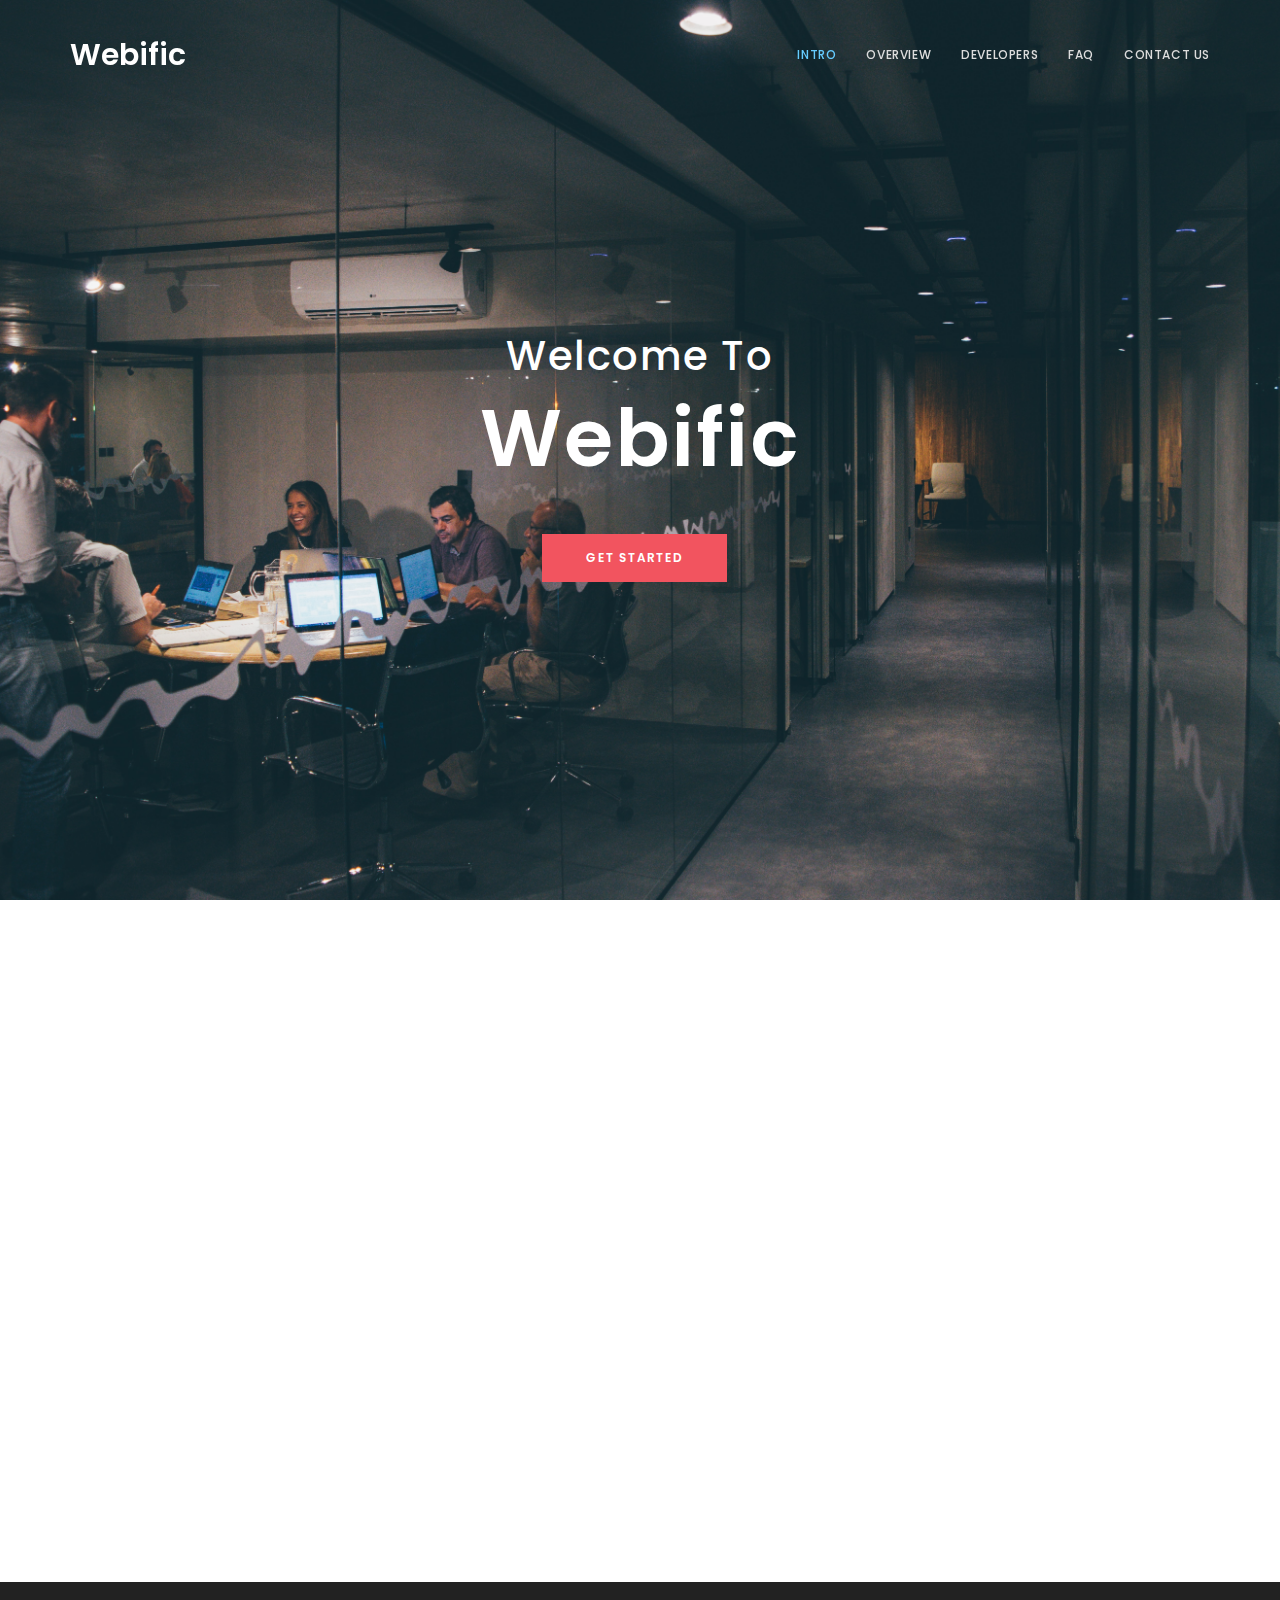
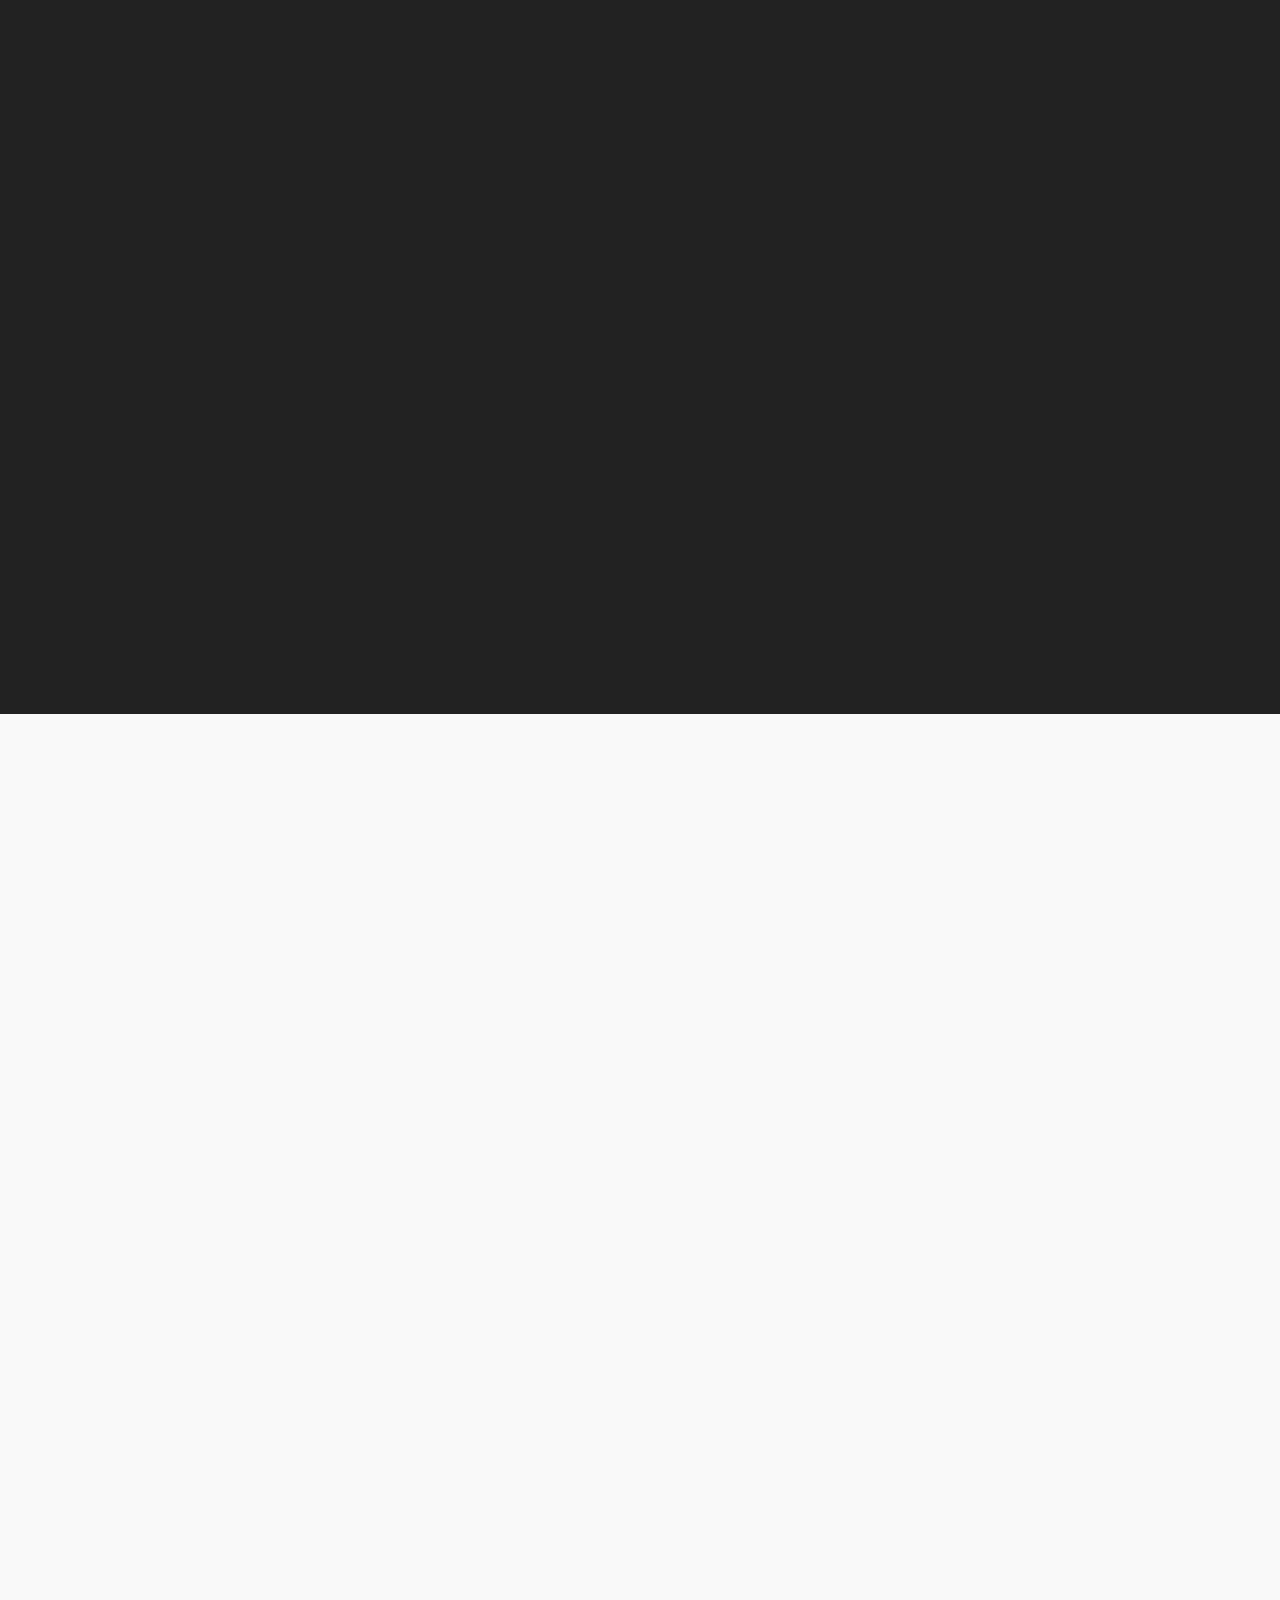
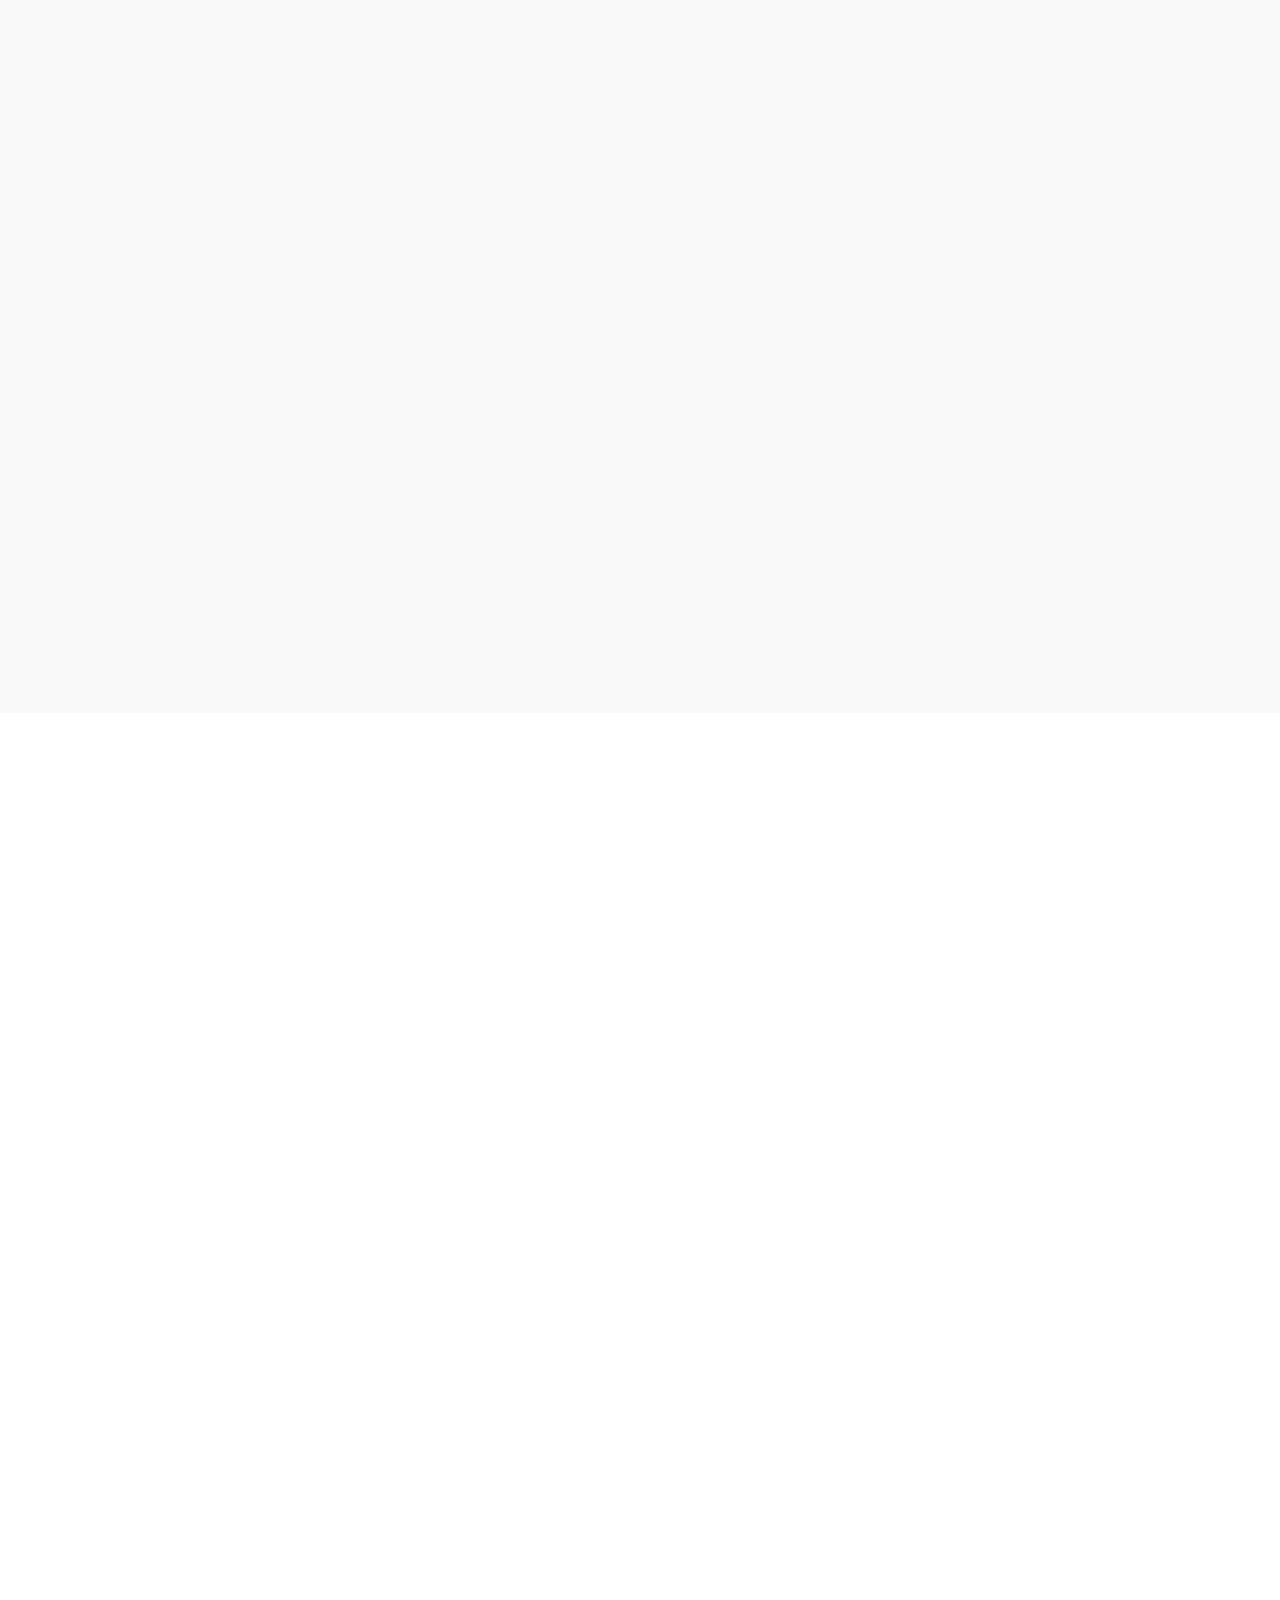
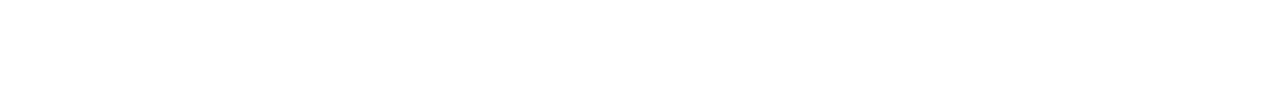
<file: index.html>
<!DOCTYPE html>
<html lang="en">
<head>



<link rel="stylesheet" href="https://fonts.googleapis.com/icon?family=Material+Icons">

<title>Webific</title>
<meta name="description" content="">
<meta name="author" content="">
<meta charset="UTF-8">
<meta http-equiv="X-UA-Compatible" content="IE=Edge">
<meta name="viewport" content="width=device-width, initial-scale=1, maximum-scale=1">

<link rel="stylesheet" href="css/bootstrap.min.css">
<link rel="stylesheet" href="css/animate.css">
<link rel="stylesheet" href="css/font-awesome.min.css">
<link rel="stylesheet" href="css/owl.theme.css">
<link rel="stylesheet" href="css/owl.carousel.css">

<!-- Main css -->
<link rel="stylesheet" href="css/style.css">

<!-- Google Font -->
<link href='https://fonts.googleapis.com/css?family=Poppins:400,500,600' rel='stylesheet' type='text/css'>

</head>
<body data-spy="scroll" data-offset="50" data-target=".navbar-collapse">

<!-- =========================
     PRE LOADER
============================== -->
<div class="preloader">

	<div class="sk-rotating-plane"></div>

</div>


<!-- =========================
     NAVIGATION LINKS
============================== -->
<div class="navbar navbar-fixed-top custom-navbar" role="navigation">
	<div class="container">

		<!-- navbar header -->
		<div class="navbar-header">
			<button class="navbar-toggle" data-toggle="collapse" data-target=".navbar-collapse">
				<span class="icon icon-bar"></span>
				<span class="icon icon-bar"></span>
				<span class="icon icon-bar"></span>
			</button>
			<a href="#" class="navbar-brand">Webific</a>
		</div>

		<div class="collapse navbar-collapse">

			<ul class="nav navbar-nav navbar-right">
				<li><a href="#intro" class="smoothScroll">Intro</a></li>
				<li><a href="#overview" class="smoothScroll">Overview</a></li>
				<li><a href="#speakers" class="smoothScroll">developers</a></li>
				<li><a href="#faq" class="smoothScroll">FAQ</a></li>
		    <li><a href="#contact" class="smoothScroll">Contact Us</a></li>
			</ul>

		</div>

	</div>
</div>


<!-- =========================
    INTRO SECTION
============================== -->
<section id="intro" class="parallax-section">
	<div class="container">
		<div class="row">

			<div class="col-md-12 col-sm-12">
				<h3 style="font-size:40px" class="wow bounceIn" data-wow-delay="0.9s">Welcome To</h3>
				<h1 style="font-size:80px" class="wow fadeInUp" data-wow-delay="1.6s">Webific</h1>

				<a href="second page/index.html" class="btn btn-lg btn-danger smoothScroll wow fadeInUp" data-wow-delay="2.3s">GET STARTED</a>


			</div>


	</div>
	</div>
</section>


<!-- =========================
    OVERVIEW SECTION
============================== -->
<section id="overview" class="parallax-section">
	<div class="container">
		<div class="row">

			<div class="wow fadeInUp col-md-6 col-sm-6" data-wow-delay="0.6s">
				<h3 style="font-size:45px">START WEBBING!</h3>
				<p style="font-size:15px">Hey all, we are a group of enthusiastic learners who have just begun with our web development journey! </p>
				<p style="font-size:15px">Join us to learn front end development with technologies like html,css,javascript and bootstrap from scratch,where we share with you all the resources to kick start your web development journey!</p>
				<p style="font-size:15px">	Happy Learning!</p>

			</div>

			<div class="wow fadeInUp col-md-6 col-sm-6" data-wow-delay="0.9s">
				<img src="images/background.jpg" class="img-responsive" alt="Overview">
			</div>

		</div>
	</div>
</section>


<!-- =========================
    DETAIL SECTION
============================== -->
<section id="detail" class="parallax-section">
	<div class="container">
		<div class="row">

			<div class="wow fadeInLeft col-md-4 col-sm-4" data-wow-delay="0.3s">
       <img src="images\html.jpg" height="65px",width="65px">
				<h3>HTML</h3>
				<p>HTML is the standard markup language for Web pages.
           With HTML you can create your own Website.
					 HTML is easy to learn - You will enjoy it!
				 Head up to our HTML section to dive into this amazing world of website creation</p>
			</div>

			<div class="wow fadeInUp col-md-4 col-sm-4" data-wow-delay="0.6s">
				<img src="images\css new.png" height="65px",width="65px">
				<h3>CSS</h3>
				<p>CSS is the language we use to style an HTML document.
					 CSS describes how HTML elements should be displayed.
					 This tutorial will teach you CSS from basic to advanced.</p>
			</div>

			<div class="wow fadeInRight col-md-4 col-sm-4" data-wow-delay="0.6s">
				<img src="images\java.jpg" height="65px",width="65px">
				<h3>JavaScript</h3>
				<p>JavaScript is the world's most popular programming language.
          JavaScript is the programming language of the Web.
          JavaScript is easy to learn.</p>
			</div>

			<div class="wow fadeInUp col-md-4 col-sm-4" data-wow-delay="0.9s">
				<img style="margin-top:10px" src="images/bootstrap new.jpg" height="65px",width="65px">
				<h3>Bootstrap</h3>
				<p>Bootstrap 4 is the newest version of Bootstrap, which is the most popular HTML, CSS, and JavaScript framework for developing responsive, mobile-first websites.
           Bootstrap 4 is completely free to download and use!</p>
			</div>


		</div>
	</div>
</section>




<!-- =========================
    SPEAKERS SECTION
============================== -->
<section id="speakers" class="parallax-section">
	<div class="container">
		<div class="row">

			<div class="col-md-12 col-sm-12 wow bounceIn">
				<div class="section-title">
					<h2>DEVELOPERS</h2>
					<p>Hey! Meet our team of enthusiastic developers who have worked towards developing this website.This website will take you through each aspect
						of web design from our developer's perspective. </p>
				</div>
			</div>

			<!-- Testimonial Owl Carousel section
			================================================== -->

			<div id="owl-speakers" class="owl-carousel">

				<div class="item wow fadeInUp col-md-3 col-sm-3" data-wow-delay="0.9s">
					<div class="speakers-wrapper">
						<img src="images/shik%20new.jpeg" class="img-responsive" alt="speakers">
							<div class="speakers-thumb">
								<h3>Shika</h3>
								<h6>Web Developer|Computer Engineer</h6>
								<h6>Padre Conceicao College of Engineering</h6>



							</div>
					</div>
				</div>

				<div class="item wow fadeInUp col-md-3 col-sm-3" data-wow-delay="0.6s">
					<div class="speakers-wrapper">
						<img src="images/sakshii%20brand%20new.jpg" class="img-responsive" alt="speakers">
							<div class="speakers-thumb">
								<h3>Sakshi</h3>
								<h6>Web Developer|Computer Engineer</h6>
								<h6>Padre Conceicao College of Engineering</h6>
							</div>
					</div>
				</div>

				<div class="item wow fadeInUp col-md-3 col-sm-3" data-wow-delay="0.9s">
					<div class="speakers-wrapper">
						<img src="images/akruti.jpg" class="img-responsive" alt="speakers">
							<div class="speakers-thumb">
								<h3>Akruti</h3>
								<h6>Web Developer|IT Engineer</h6>
								<h6>Padre Conceicao College of Engineering</h6>
							</div>
					</div>
				</div>

				<div class="item wow fadeInUp col-md-3 col-sm-3" data-wow-delay="0.6s">
					<div class="speakers-wrapper">
						<img src="images/ruksar.jpeg" class="img-responsive" alt="speakers">
							<div class="speakers-thumb">
								<h3>Ruksar</h3>
								<h6>Web Developer|IT Engineer</h6>
								<h6>Padre Conceicao College of Engineering</h6>
							</div>
					</div>
				</div>


					</div>
				</div>

			</div>

</section>



<!-- =========================
    FAQ SECTION
============================== -->
<section id="faq" class="parallax-section">
	<div class="container">
		<div class="row">

			<!-- Section title
			================================================== -->
			<div class="wow bounceIn col-md-offset-2 col-md-8 col-sm-offset-1 col-sm-10 text-center">
				<div class="section-title">
					<h2>Frequently Asked Questions!</h2>
					<p>Get to know the most common questions about web development.</p>
				</div>
			</div>

			<div class="wow fadeInUp col-md-offset-1 col-md-10 col-sm-offset-1 col-sm-10" data-wow-delay="0.9s">
				<div class="panel-group" id="accordion" role="tablist" aria-multiselectable="true">

  					<div class="panel panel-default">
   						<div class="panel-heading" role="tab" id="headingOne">
      						<h4 class="panel-title">
        						<a class="collapsed" data-toggle="collapse" data-parent="#accordion" href="#collapseOne" aria-expanded="false" aria-controls="collapseOne">
          				Is Web development a good career 2021?
        						</a>
      						</h4>
    					</div>
   						<div id="collapseOne" class="panel-collapse collapse in" role="tabpanel" aria-labelledby="headingOne">
      						<div class="panel-body">
        						<p>Having a career in web development in 2021 requires you to know everything about web application building as well the users for which you are building it. With the growing demand for pageless websites, you need to understand the practicality of everything you put on your site. It is no longer about the features but about why they must be on the website. If you can understand your clients as well as the users and can create a balance to satisfy both sides, only then can you make a successful web developer today.Yes, web development is a good career. Mondo's annual Tech and Digital Marketing Salary guide found “Web Developer” was the most in-demand job title in tech and one of its top-paying jobs. And, according to the U.S. Bureau of Labor, the job market for Web Developers is expected to grow 15 percent by 2026.</p>

      						</div>
   						 </div>
 					</div>

    				<div class="panel panel-default">
   						<div class="panel-heading" role="tab" id="headingTwo">
      						<h4 class="panel-title">
        						<a class="collapsed" data-toggle="collapse" data-parent="#accordion" href="#collapseTwo" aria-expanded="false" aria-controls="collapseTwo">
          							When is the right time to start learning Web Development?
        						</a>
      						</h4>
    					</div>
   						<div id="collapseTwo" class="panel-collapse collapse" role="tabpanel" aria-labelledby="headingTwo">
      						<div class="panel-body">
                            	<p>There is no right time to start learning web development! One can start learning it at any age, any time! All you need is a laptop and good internet connection.So get started! </p>
      						</div>
   						 </div>
 					</div>

					<div class="panel panel-default">
						<div class="panel-heading" role="tab" id="headingThree">
								<h4 class="panel-title">
									<a class="collapsed" data-toggle="collapse" data-parent="#accordion" href="#collapseThree" aria-expanded="false" aria-controls="collapseThree">
											How long does it take to learn Web Development?
									</a>
								</h4>
						</div>
						<div id="collapseThree" class="panel-collapse collapse" role="tabpanel" aria-labelledby="headingThree">
								<div class="panel-body">
										<p>It takes around 5 to 6 months to learn web development from scratch. This is if you spend a few hours studying every day. Some people learn in just a few months. However, it takes others a little over a year.</p>
								</div>
						 </div>
				</div>

 					<div class="panel panel-default">
   						<div class="panel-heading" role="tab" id="headingFour">
      						<h4 class="panel-title">
        						<a class="collapsed" data-toggle="collapse" data-parent="#accordion" href="#collapseFour" aria-expanded="false" aria-controls="collapseFour">
          							What is the difference between front end and back end development?
        						</a>
      						</h4>
    					</div>
   						<div id="collapseFour" class="panel-collapse collapse" role="tabpanel" aria-labelledby="headingFour">
      						<div class="panel-body">
                            	<p>Front end coding tends to deal with display systems and user interfacing, and typically is processed on the client side (browser).

Backend engineering tends to deal with data management and processing and usually runs on remote servers.

Simply put front end is client based, back end is server based. Backends end up producing front end materials, and this backend is near invisible to anyone looking at your website.

I thought you might also like to know that the more recognizable terms are "Server-side" (back end) and "Client-side" (front end), although I have used the other terms myself.

"Back end" : http://en.wikipedia.org/wiki/Server-side_scripting
"Front end" : http://en.wikipedia.org/wiki/Client-side_scripting</p>

      						</div>
   						 </div>
 					 </div>

 				 </div>
			</div>

		</div>
	</div>
</section>

<!-- =========================
    CONTACT SECTION
============================== -->
<section id="contact" class="parallax-section">
	<div class="container">
		<div class="row">


			<div class="wow fadeInUp col-md-5 col-sm-6" data-wow-delay="0.9s">
				<div class="contact_detail">
					<div class="section-title">
						<h2>Keep in touch</h2>
					</div>
					<form action="#" method="post">
						<input name="name" type="text" class="form-control" id="name" placeholder="Name">
					  	<input name="email" type="email" class="form-control" id="email" placeholder="Email">
					  	<textarea name="message" rows="5" class="form-control" id="message" placeholder="Message"></textarea>
						<div class="col-md-6 col-sm-10">
							<input name="submit" type="submit" class="form-control" id="submit" value="SEND">
						</div>
					</form>
				</div>
			</div>

		</div>
	</div>
</section>


<footer>
	<div class="container">
		<div class="row">

			<div class="col-md-12 col-sm-12">
                <p class="wow fadeInUp" data-wow-delay="0.6s">Copyright &copy; 2021 Webific Limited</p>


				<ul class="social-icon">
					<li><a href="#" class="fa fa-facebook wow fadeInUp" data-wow-delay="1s"></a></li>
					<li><a href="#" class="fa fa-instagram wow fadeInUp" data-wow-delay="1.3s"></a></li>
					<li><a href="#" class="fa fa-linkedin wow fadeInUp" data-wow-delay="1.6s"></a></li>


				</ul>

			</div>

		</div>
	</div>
</footer>


<!-- Back top -->
<a href="#back-top" class="go-top"><i class="fa fa-angle-up"></i></a>


<!-- =========================
     SCRIPTS
============================== -->
<script src="js/jquery.js"></script>
<script src="js/bootstrap.min.js"></script>
<script src="js/jquery.parallax.js"></script>
<script src="js/owl.carousel.min.js"></script>
<script src="js/smoothscroll.js"></script>
<script src="js/wow.min.js"></script>
<script src="js/custom.js"></script>

</body>
</html>
</file>
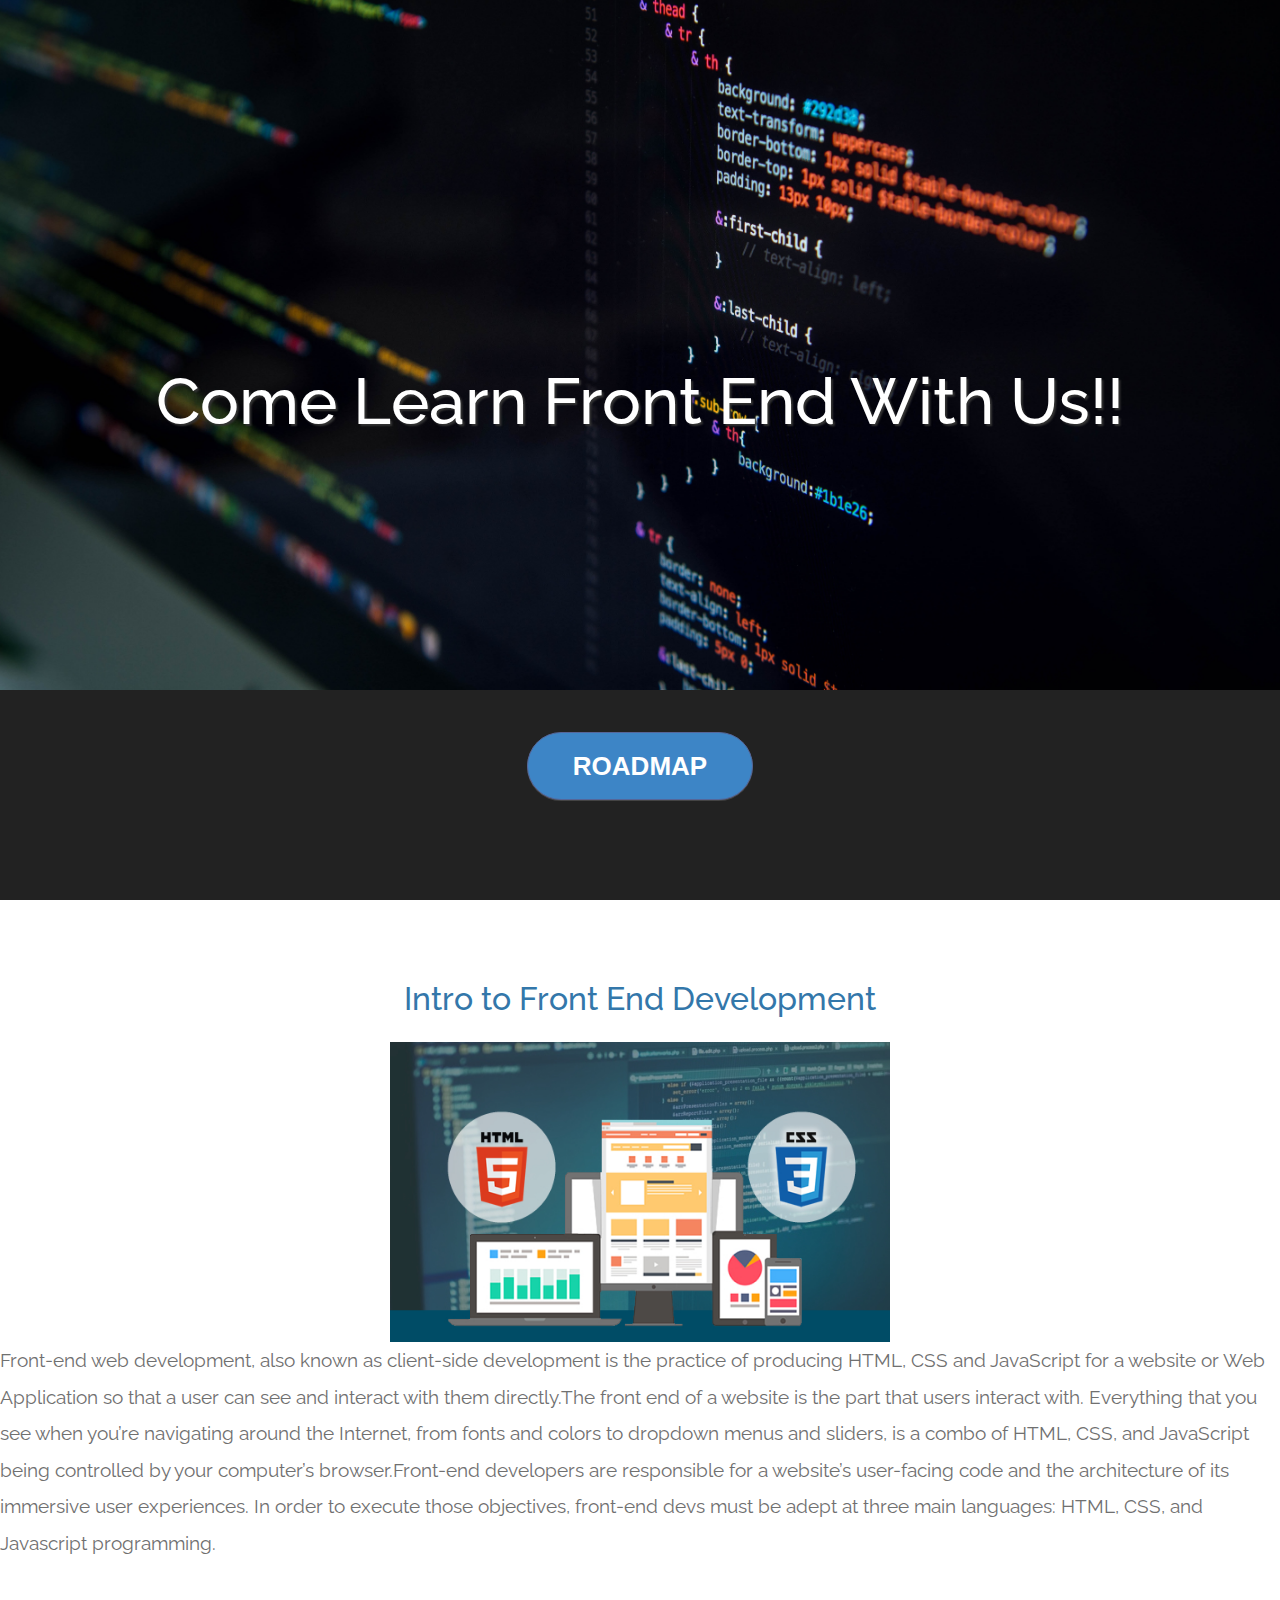
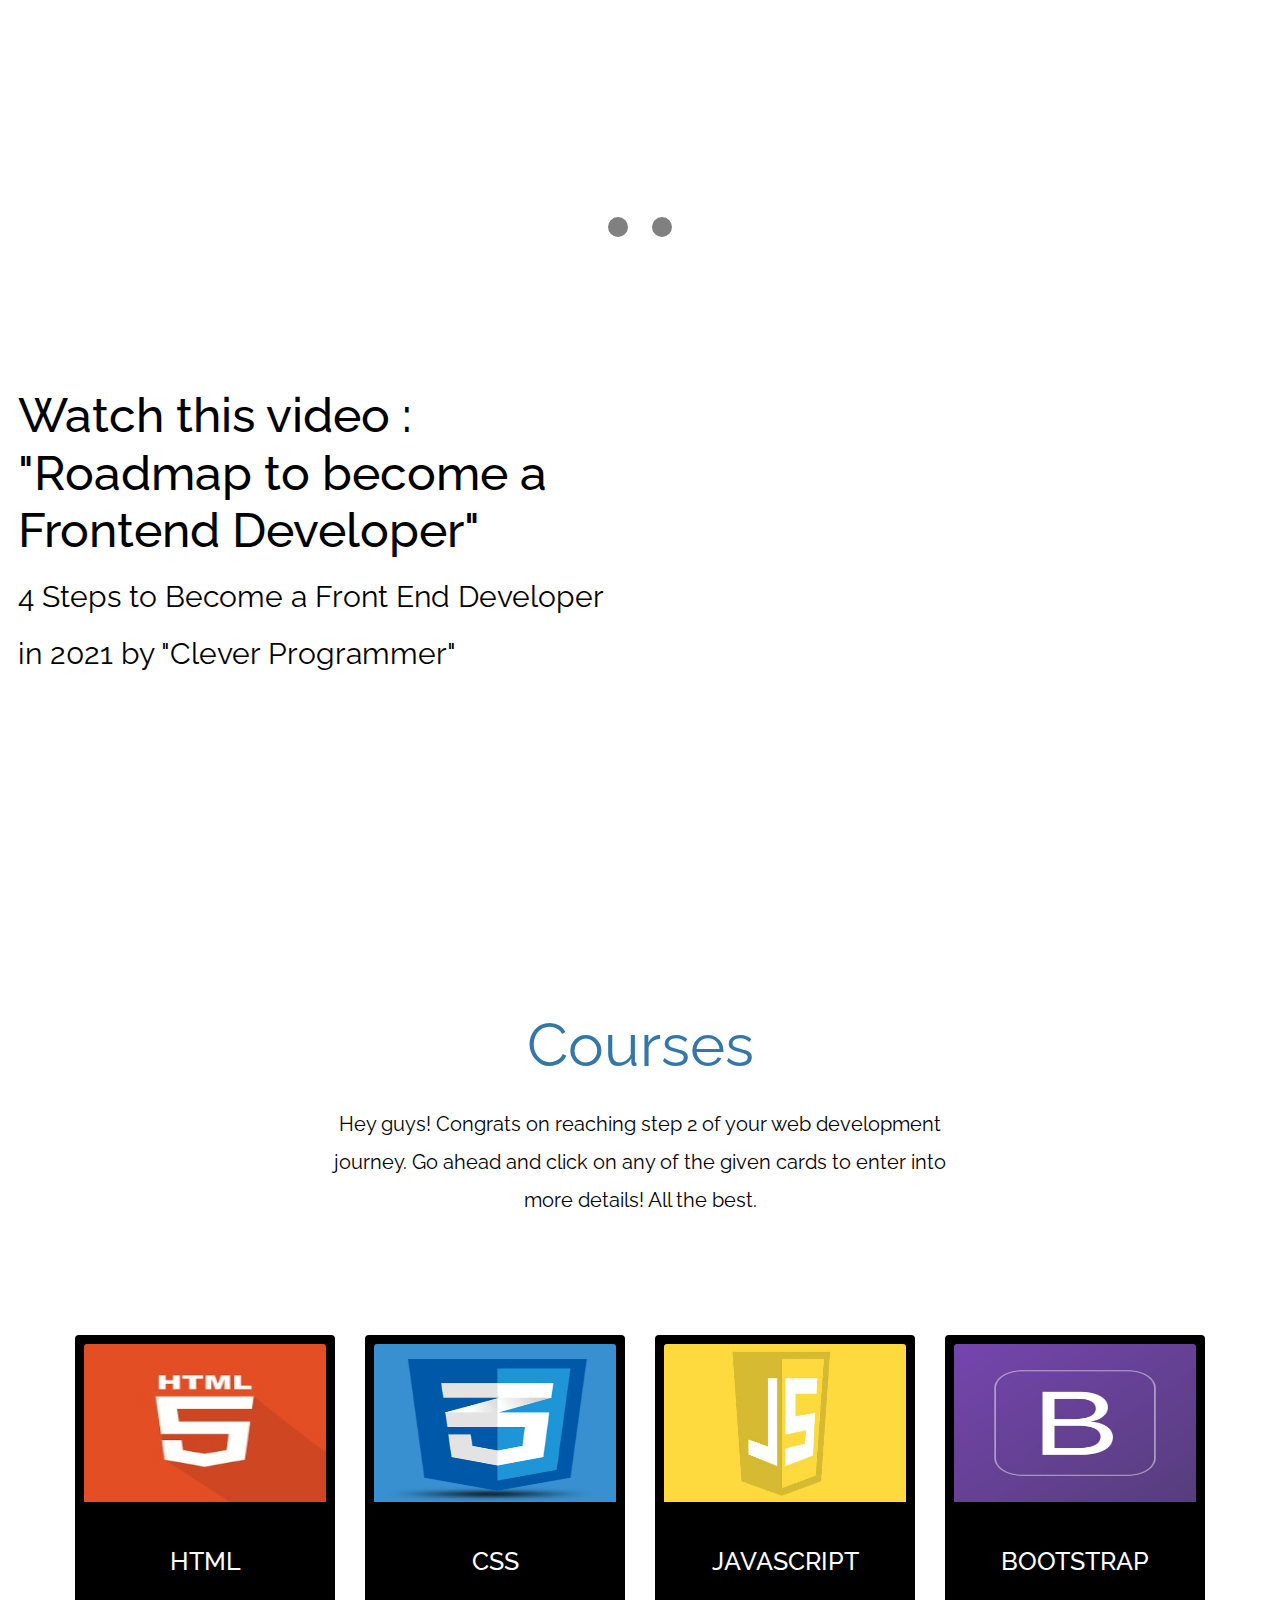
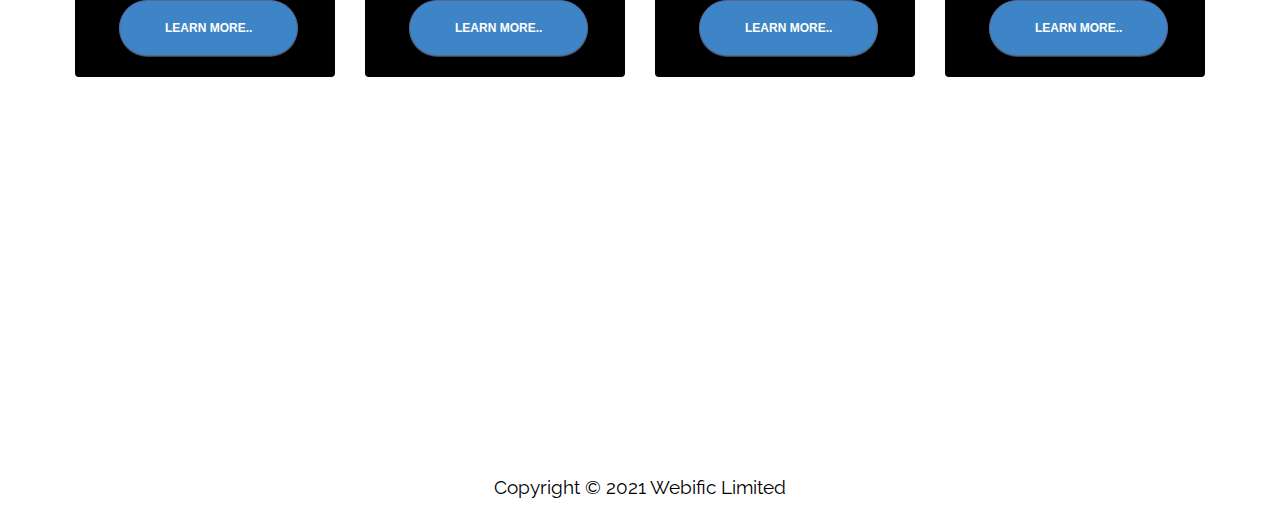
<file: second page/index.html>
<!DOCTYPE html>
<html lang="en">
  <head>
    <meta charset="UTF-8" />
    <meta name="viewport" content="width=device-width, initial-scale=1.0" />
    <meta http-equiv="X-UA-Compatible" content="ie=edge" />
    <title>Intro to Frontend</title>
    <link rel="stylesheet" href="fontawesome-5.5/css/all.min.css" />
    <link rel="stylesheet" href="slick/slick.css">
    <link rel="stylesheet" href="slick/slick-theme.css">
    <link rel="stylesheet" href="magnific-popup/magnific-popup.css">
    <link rel="stylesheet" href="css/bootstrap.min.css" />
    <link rel="stylesheet" href="css/tooplate-infinite-loop.css" />



</head>
  <body>
    <!-- Hero section -->
    <section id="infinite" class="text-white tm-font-big tm-parallax">

      <div class="text-center tm-hero-text-container">
        <div class="tm-hero-text-container-inner">
            <h2 style=" font-size: 65px" class="tm-hero-title">Come Learn Front End With Us!!</h2>

        </div>
      </div>

      <div class="tm-next tm-intro-next">
        <a href="#whatwedo" class="text-center tm-down-arrow-link">

          <button class= "roadmap" type="button">ROADMAP</button>

        </a>
      </div>
    </section>

    <section style="margin-bottom:200px" id="whatwedo" class="tm-section-pad-top">



  <h2 style="text-align:center" class="tm-text-primary mb-4">Intro to Front End Development</h2>
  <div style="text-align: center;">

<img style="; width:500px; height:300px;"src="img/frontend3.jpg" alt="roadmap" style="float:right">


</div>

<p>  Front-end web development, also known as client-side development is the practice of producing HTML, CSS and JavaScript for a website or Web Application so that a user can see and interact with them directly.The front end of a website is the part that users interact with. Everything that you see when you’re navigating around the Internet, from fonts and colors to dropdown menus and sliders, is a combo of HTML, CSS, and JavaScript being controlled by your computer’s browser.Front-end developers are responsible for a website’s user-facing code and the architecture of its immersive user experiences. In order to execute those objectives, front-end devs must be adept at three main languages: HTML, CSS, and Javascript programming.
    </p>


      </section>



    <hr>
       <section id="video" class="parallax-section">
    <div style="margin-top:150px" >

    	<div class="container">
    		<div class="row">

    			<div  class="wow fadeInUp col-md-6 col-sm-10" data-wow-delay="1.3s">
    				<h2 style="font-size:48px;color:black">Watch this video : "Roadmap to become a Frontend Developer"</h2>

    				<p style="font-size:30px;color:black">4 Steps to Become a Front End Developer in 2021 by "Clever Programmer"</p>
    			</div>
    			<div class="wow fadeInUp col-md-6 col-sm-10" data-wow-delay="1.6s">
    				<div class="embed-responsive embed-responsive-16by9">
    					<iframe class="embed-responsive-item" src="https://www.youtube.com/embed/F3ztn4H6Ftg" allowfullscreen></iframe>
    				</div>
    			</div>

    		</div>
    	</div>

    </div>
       </section>

    <section id="gallery" class="tm-section-pad-top">
      <div class="container tm-container-gallery">
        <div class="row">
          <div style="margin-top:200px" class="text-center col-12">
              <h2 style="font-size:60px"class="tm-text-primary tm-section-title mb-4">Courses</h2>
              <p style="font-size:20px;color:black" class="mx-auto tm-section-desc">
              Hey guys! Congrats on reaching step 2 of your web development journey. Go ahead and click on any of the given cards to enter into more details! All the best.
              </p>
          </div>
        </div>
        <div class="row justify-content-center">


    <div class="col mt-5">

       <div class="row justify-content-center">
         <div class="card-deck mx-5 my-5 py-1 px-1">

           <div class="card mb4" style="width: 260px;  background-color:#000">

             <img class="card-img-top mt-2"
                  src="img/html.jpg"
                  style="width: 242px;
                         height: 158px;
                         align-self: center;"
                  alt="Card image cap">

             <div class="card-body text-wrap">
               <h5 style="color:#fff; text-align:center; font-size:25px" class="card-title mt-4 mb-4">HTML</h5>

               <a href="../html page/moon.html">
                  <button class= "html" type="button">LEARN MORE..</button>

               </a>
             </div>
           </div>

          <div class="card mb4" style="width: 260px; background-color:#000">

               <img class="card-img-top mt-2"
                    src="img/css new.png"
                    style="width: 242px;
                           height: 158px;
                           align-self: center;"
                    alt="Card image cap">

              <div class="card-body">

                <h5 style="color:#fff; text-align:center; font-size:25px" class="card-title text-wrap mt-4 mb-4">CSS</h5>

            <a href="../css page/css.html">
              <button class= "html" type="button">LEARN MORE..</button>

            </a>
          </div>
        </div>

        <div class="card mb4" style="width: 260px;  background-color:#000">

          <img class="card-img-top mt-2"
               src="img/js.jpg"
               style="width: 242px;
                      height: 158px;
                      align-self: center;"
               alt="Card image cap">

          <div class="card-body text-wrap">
            <h5 style="color:#fff; text-align:center; font-size:25px" class="card-title mt-4 mb-4">JAVASCRIPT</h5>

            <a href="../javascript page/js.html">
               <button class= "html" type="button">LEARN MORE..</button>

            </a>
          </div>
        </div>

        <div class="card mb4" style="width: 260px;  background-color:#000">

          <img class="card-img-top mt-2"
               src="img/bootstrap new.jpg"
               style="width: 242px;
                      height: 158px;
                      align-self: center;"
               alt="Card image cap">

          <div class="card-body text-wrap">
            <h5 style="color:#fff; text-align:center; font-size:25px" class="card-title mt-4 mb-4">BOOTSTRAP</h5>

            <a href="../bootstrap page/boot.html">
               <button class= "html" type="button">LEARN MORE..</button>

            </a>
          </div>
        </div>
      </div>
  </div>
    </div>
  </div>
        </div>
        </section>

  <footer>
  	<div class="container">
  		<div class="row">

  			<div class="col-md-12 col-sm-12">
                <p style="margin-top: 300px;color:#000; text-align:center" class="wow fadeInUp" data-wow-delay="0.6s">Copyright &copy; 2021 Webific Limited</p>



  			</div>

  		</div>
  	</div>
  </footer>


  </body>
  </html>
</file>
<file: css/style.css>
/*

New Event

http://www.templatemo.com/tm-486-new-event

*/

body {
		background: #ffffff;
    font-family: 'Poppins', sans-serif;
    font-style: normal;
		font-weight: 400;
}


/*---------------------------------------
    Typorgraphy
-----------------------------------------*/
h1,h2,h3,h4,h5,h6 {
  font-weight: 600;
}

h3,h5 {
  font-weight: 500;
}

h1 {
    font-size: 40px;
    letter-spacing: 2px;
}

h2 {
  font-size: 30px;
  text-transform: uppercase;
}

h3 {
  line-height: 36px;
}

h5 {
    letter-spacing: 1px;
    padding-top: 10px;
}

p {
    color: #707070;
    font-size: 14px;
    line-height: 24px;
}

a {
  text-decoration: none !important;
  outline: none;
}


/*---------------------------------------
    General
-----------------------------------------*/
.section-title {
  margin-bottom: 32px;
}

#overview,
#register {
  padding-top: 14rem;
  padding-bottom: 14rem;
}

#detail, #video,
#speakers,
#program,
#sponsors,
#contact, footer {
    padding-top: 10rem;
    padding-bottom: 10rem;
}

#detail,
#speakers, #sponsors,
footer {
  text-align: center;
}

#overview h3,
#detail h3, #video h3,
#register h3,
#venue h3,
#contact h3 {
    padding-bottom: 12px;
}

#intro .btn,
#contact .btn {
    background: transparent;
    border: 2px solid #ffffff;
    border-radius: 0px;
    color: #ffffff;
    font-weight: 600;
    letter-spacing: 1px;
    font-size: 12px;
    padding: 14px 42px;
    margin-top: 42px;
    margin-right: 12px;
    -webkit-transition: all 0.4s ease-in-out;
    transition: all 0.4s ease-in-out;
}

#intro .btn-danger,
#contact .btn-danger {
    background: #f2545f;
    border-color: transparent;
}

#contact .btn {
  border-radius: 100px;
}

#intro .btn-danger:hover {
  background: transparent;
  border-color: #ffffff;
  color: #ffffff;
}

#contact .btn-danger:hover {
  background: #222;
}

#intro .btn-default:hover {
    background: #ffffff;
    color: #333333;
    border-color: transparent;
}

.parallax-section {
  background-attachment: fixed !important;
  background-size: cover !important;
}



/*---------------------------------------
    Preloader section
-----------------------------------------*/
.preloader {
  position: fixed;
  top: 0;
  left: 0;
  width: 100%;
  height: 100%;
  z-index: 99999;
  display: flex;
  flex-flow: row nowrap;
  justify-content: center;
  align-items: center;
  background: none repeat scroll 0 0 #ffffff;
}

.sk-rotating-plane {
  width: 50px;
  height: 50px;
  background-color: #222;
  -webkit-animation: sk-rotatePlane 1.2s infinite ease-in-out;
          animation: sk-rotatePlane 1.2s infinite ease-in-out; }

@-webkit-keyframes sk-rotatePlane {
  0% {
    -webkit-transform: perspective(120px) rotateX(0deg) rotateY(0deg);
            transform: perspective(120px) rotateX(0deg) rotateY(0deg); }
  50% {
    -webkit-transform: perspective(120px) rotateX(-180.1deg) rotateY(0deg);
            transform: perspective(120px) rotateX(-180.1deg) rotateY(0deg); }
  100% {
    -webkit-transform: perspective(120px) rotateX(-180deg) rotateY(-179.9deg);
            transform: perspective(120px) rotateX(-180deg) rotateY(-179.9deg); } }

@keyframes sk-rotatePlane {
  0% {
    -webkit-transform: perspective(120px) rotateX(0deg) rotateY(0deg);
            transform: perspective(120px) rotateX(0deg) rotateY(0deg); }
  50% {
    -webkit-transform: perspective(120px) rotateX(-180.1deg) rotateY(0deg);
            transform: perspective(120px) rotateX(-180.1deg) rotateY(0deg); }
  100% {
    -webkit-transform: perspective(120px) rotateX(-180deg) rotateY(-179.9deg);
            transform: perspective(120px) rotateX(-180deg) rotateY(-179.9deg); } }



/*---------------------------------------
    Navigation Links section
-----------------------------------------*/
.custom-navbar {
    margin-bottom: 0;
    background-color: #101010;
}

.custom-navbar .navbar-brand {
    color: #ffffff;
    font-weight: 600;
    font-size: 3rem;
    line-height: 40px;
}

.custom-navbar .nav li a {
    color: #ddd;
    font-size: 12px;
    font-weight: 500;
    letter-spacing: 0.6px;
    text-transform: uppercase;
    line-height: 40px;
    transition: all 0.4s ease-in-out;
}

.custom-navbar .nav li a:hover {
    background: transparent;
    color: #66ccff;
}

.custom-navbar .navbar-nav > li > a:hover,
.custom-navbar .navbar-nav > li > a:focus {
  background-color: transparent;
}

.custom-navbar .nav li.active > a {
    background-color: transparent;
    color: #66ccff;
}

.custom-navbar .navbar-toggle {
    border: none;
    padding-top: 10px;
}

.custom-navbar .navbar-toggle {
    background-color: transparent;
}

.custom-navbar .navbar-toggle .icon-bar {
    background: #ffffff;
    border-color: transparent;
}

@media(min-width:768px) {
    .custom-navbar {
        padding: 20px 0;
        border-bottom: 0;
        background: 0 0;
    }
    .custom-navbar.top-nav-collapse {
        background: #101010;
        padding: 0;
    }

}



/*---------------------------------------
    Intro section
-----------------------------------------*/
#intro {
    background: url('../images/mario-gogh-VBLHICVh-lI-unsplash.jpg') 50% 0 repeat-y fixed;
    -webkit-background-size: cover;
    background-size: cover;
    background-position: center center;
    color: #ffffff;
    display: -webkit-box;
    display: -webkit-flex;
     display: -ms-flexbox;
    display: flex;
    -webkit-box-align: center;
     -webkit-align-items: center;
      -ms-flex-align: center;
          align-items: center;
    height: 100vh;
    text-align: center;
}

#intro h3 {
  letter-spacing: 2px;

}



/*---------------------------------------
   Overview  section
-----------------------------------------*/
#overview img {
  position: relative;
  padding-bottom: 32px;
}



/*---------------------------------------
    Detail section
-----------------------------------------*/
#detail {
    background: #222;
    color: #ffffff;
}

#detail .fa {
  color: #f2545f;
  font-size: 48px;
}



/*---------------------------------------
    Video section
-----------------------------------------*/
#video iframe {
  border: none;
}



/*---------------------------------------
   Speakers section
-----------------------------------------*/
#speakers {
    background: #f9f9f9;
}

#speakers h3 {
    font-size: 18px;
    margin-bottom: 0px;
}

#speakers h6 {
  color: #666;
  margin-top: 4px;
}

#speakers img {
  width: 100%;
  max-width: 100%;
  height: auto;
}

#speakers .col-md-3 {
    display: block;
    width: 100%;
    padding-top: 30px;
    padding-bottom: 20px;
    margin-bottom: 22px;
}

#speakers .speakers-wrapper {
    background: #ffffff;
    padding-bottom: 22px;
}



/*---------------------------------------
   Program section
-----------------------------------------*/
#program h4 {
    color: #808080;
    font-size: 12px;
}

#program h3 {
  margin-top: 16px;
}

#program .program-divider {
    border: 1px solid #f9f9f9;
    margin-top: 32px;
    margin-bottom: 42px;
}

#program span {
    padding-right: 12px;
}

#program img {
  border-radius: 50%;
}

.nav-tabs {
  margin-bottom: 20px;
}
.nav-tabs > li {
  float: left;
  margin-bottom: -1px;
}
.nav-tabs > li > a {
  color: #000000;
  font-weight: 600;
  margin-right: 2px;
  line-height: 1.42857143;
  border: none;
  border-radius: 0px;
}
.nav-tabs > li > a:hover {
  background-color: transparent;
}
.nav-tabs > li.active > a,
.nav-tabs > li.active > a:hover,
.nav-tabs > li.active > a:focus {
  color: #f2545f;
  cursor: default;
  background-color: transparent;
  border: 1px solid transparent;
  border-bottom-color: #999;
}
.tab-content {
  padding-top: 20px;
}



/*---------------------------------------
    Regsiter section
-----------------------------------------*/
#register {
    background: url('../images/register-bg.jpg') 50% 0 repeat-y fixed;
    -webkit-background-size: cover;
    background-size: cover;
    background-position: center center;
    color: #ffffff;
}

#register .form-control {
  background: transparent;
  border: 2px solid #ffffff;
  border-radius: 0px;
  color: #ffffff;
  margin-bottom: 16px;
}

#register input {
  height: 45px;
}

#register input[type="submit"] {
  background: #f2545f;
  border-radius: 100px;
  border: none;
  color: #ffffff;
  letter-spacing: 2px;
  height: 50px;
  margin-top: 12px;
  transition: all 0.4s ease-in-out;
}

#register input[type="submit"]:hover {
  background: #ffffff;
  color: #222;
}



/*---------------------------------------
   Faq section
-----------------------------------------*/
#faq {
  background: #f9f9f9;
  padding-top: 8rem;
  padding-bottom: 8rem;
}

#faq .panel-group {
  margin-top: 32px;
}

#faq .panel-group .panel {
  margin-bottom: 8px;
}

#faq .panel-default {
  border: none;
}

#faq .panel-default>.panel-heading {
  background: #f0f0f0;
  color: #505050;
}

#faq .panel-heading {
  border: none;
  padding-top: 8px;
  padding-bottom: 6px;
}

#faq .panel-default>.panel-heading+.panel-collapse>.panel-body {
  border-top: none;
  padding-top: 22px;
  padding-left: 32px;
  padding-bottom: 22px;
}

#faq .panel-heading .panel-title a[data-toggle="collapse"] {
  font-size: 18px;
  font-weight: 500;
  position: relative;
  display: block;
  width: 100%;
  height: 100%;
  padding: 10px 15px;
}

#faq .panel-heading .panel-title a[data-toggle="collapse"]::after {
  content: "-";
  display: block;
  position: absolute;
  line-height: 1;
  right: 1em;
  top: 50%;
  transform: translateY(-50%);
}

#faq .panel-heading .panel-title a[data-toggle="collapse"].collapsed::after {
  content: "+";
}



/*---------------------------------------
   Venue section
-----------------------------------------*/
#venue {
    background: url('../images/venue-bg.jpg') 50% 0 repeat-y fixed;
    background-size: cover;
    background-position: center center;
    padding-top: 7rem;
    padding-bottom: 7rem;
}

#venue p {
  padding-top: 12px;
  padding-bottom: 18px;
}



/*---------------------------------------
   Sponsors section
-----------------------------------------*/
#sponsors img {
  margin-top: 18px;
}



/*---------------------------------------
   Contact section
-----------------------------------------*/
#contact {
    background: url('../images/contact-bg.jpg') 50% 0 repeat-y fixed;
    background-size: cover;
    background-position: center center;
}

#contact .contact_des {
  padding-top: 3rem;
  padding-right: 2rem;
}

#contact .contact_detail {
  background: #ffffff;
  padding: 5rem 5rem 12rem 5rem;
}

#contact .form-control {
  background: transparent;
  border: none;
  border-bottom: 1px solid #f0f0f0;
  border-radius: 0px;
  box-shadow: none;
  margin-bottom: 16px;
  transition: all 0.4s ease-in-out;
}

#contact .form-control:focus {
  border-bottom-color: #999;
}

#contact input {
  height: 45px;
}

#contact input[type="submit"] {
  background: #222;
  border-radius: 100px;
  border: none;
  color: #ffffff;
  letter-spacing: 2px;
  height: 50px;
  margin-top: 12px;
  transition: all 0.4s ease-in-out;
}

#contact input[type="submit"]:hover {
  background: #f2545f;
}



/*---------------------------------------
   Footer section
-----------------------------------------*/
footer {
  background-attachment: fixed;
}



/* Back top */
.go-top {
  background-color: #222;
  bottom: 2em;
  right: 2em;
  color: #ffffff;
  font-size: 32px;
  display: none;
  position: fixed;
  text-decoration: none;
  width: 60px;
  height: 60px;
  line-height: 60px;
  text-align: center;
  transition: all 0.4s ease-in-out;
}

.go-top:hover {
    background: #f2545f;
    color: #ffffff;
}


/*---------------------------------------
   Social icon
-----------------------------------------*/
.social-icon {
    position: relative;
    padding: 0;
    margin: 0;
}

.social-icon li {
    display: inline-block;
    list-style: none;
}

.social-icon li a {
    color: #666;
    border-radius: 100px;
    font-size: 16px;
    text-decoration: none;
    transition: all 0.4s ease-in-out;
    width: 50px;
    height: 50px;
    line-height: 50px;
    text-align: center;
    vertical-align: middle;
}

.social-icon li a:hover {
    background: #f2545f;
    color: #ffffff;
}



/*---------------------------------------
   Responsive styles
-----------------------------------------*/
@media (max-width: 980px) {

  p {font-size: 13px;}

  .custom-navbar .navbar-brand {
    font-size: 2rem;
  }

  .custom-navbar .nav li a {
    font-size: 11px;
	line-height: 20px;
  }

  #intro { height: 65vh; }

  #video iframe {
    margin-top: 42px;
  }

  #contact .contact_detail {
  background: #ffffff;
  padding: 10rem 3rem 10rem 5rem;
}

}

@media (max-width: 768px) {

  .custom-navbar .navbar-brand {
    line-height: 20px;
  }

  #overview img,
  #detail .col-md-4,
  #register form {
    padding-top: 32px;
  }

  .nav-tabs > li > a {
    font-size: 13px;
  }

  #program img {
    padding-bottom: 32px;
  }

  #sponsors img {
    padding-top: 22px;
  }

  #contact .contact_detail {
    margin-top: 82px;
  }

}

@media (max-width: 760px) {

  #intro {
    height: 100vh;
  }

}
</file>
<file: second page/css/tooplate-infinite-loop.css>
@import url("https://fonts.googleapis.com/css?family=Raleway:100,300,400,500,700,900");

body {
	font-family: "Raleway", sans-serif;
	font-size: 1.2em;
  color: #707070;
  margin: 0;
  padding: 0;
  overflow-x: hidden;
}
a {
  transition: all 0.3s ease;
  color: #38B;
}

a:hover,
a:focus {
  text-decoration: none;
  color: #D40;
}

a:focus {
  outline: none;
}

.btn {
  padding: 8px 32px;
}

.btn:hover {
  background-color: #ced4da;
}

blockquote {
  font-size: 0.86em;
  line-height: 1.8em;
}

.tm-section-pad-top {
  padding-top: 80px;
  padding-bottom: 40px;
}

.tm-content-box {
  padding-top: 20px;
  padding-bottom: 40px;
}

.tm-text-primary {
  color: #37A;
}

.tm-font-big {
  font-size: 1.25rem;
}

.tm-btn-primary {
  color: white;
  background-color: #369;
  padding: 14px 30px;
}

.tm-btn-primary:hover,
.tm-btn-primary:focus {
  color: white;
  background-color: #38B;
}

/* Navbar */

.tm-navbar {
  position: fixed;
  width: 100%;
  z-index: 1000;
  background-color: transparent;
  transition: all 0.3s ease;
}

.tm-navbar.scroll {
  background-color: white;
  border-bottom: 1px solid #e9ecef;
}

.navbar-brand {
  color: white;
  font-size: 1.4rem;
  font-weight: bold;
}

.navbar-brand:hover,
.tm-navbar.scroll .navbar-brand:hover {
  color: #38B;
}

.tm-navbar.scroll .navbar-brand {
  color: #369;
}

.nav-item {
  list-style: none;
}

.tm-nav-link {
  color: white;
}

.tm-navbar.scroll .tm-nav-link {
  color: #369;
}

.tm-navbar.scroll .tm-nav-link:hover,
.tm-navbar.scroll .tm-nav-link.current,
.tm-nav-link:hover {
  color: #FFF;
  background-color: #369;
}

.navbar-toggler {
  border: 1px solid white;
  padding-left: 10px;
  padding-right: 10px;
}

.navbar-toggler-icon {
  color: white;
  padding-top: 6px;
}

.tm-navbar.scroll .navbar-toggler {
  border: 1px solid #707070;
}

.tm-navbar.scroll .navbar-toggler-icon {
  color: #707070;
}

/* Hero */

#infinite {
	background-color: #222;
  background-image: url('../img/screen.jpg');
  background-repeat: no-repeat;
	background-size: cover;
	background-position: center center;
  height: 100vh;
  min-height: 375px;
  position: relative;
}
.roadmap
{
	background:    #3d85c6;
border:        1px solid #556699;
border-radius: 1000px;
box-shadow:    0 1px #444444;
padding:       20px 45px;
color:         #ffffff;
display:       inline-block;
font:          normal bold 26px/1 "Open Sans", sans-serif;
text-align:    center;
}
hr{
	border-style: dotted none none;
	border-color: #808080;
	border-width:20px;
	width : 5%;
	height:0px;
}
}
@media (min-height: 600px) and (min-width: 1920px) {
  #infinite {
    background-size: cover;
  }
}

@media (min-height: 830px) {
  #infinite {
    background-position: center -210px;
  }
}

@media (min-height: 680px) and (max-height: 829px) {
  #infinite {
    background-position: center -300px;
  }
}

@media (min-height: 500px) and (max-height: 679px) {
  #infinite {
    background-position: center -400px;
  }
}

@media (max-height: 499px) {
  #infinite {
    background-position: center -450px;
  }
}

.tm-hero-text-container {
  width: 100%;
  height: 100%;
  display: flex;
  flex-flow: column;
  justify-content: center;
}

.tm-hero-text-container-inner {
  margin-top: -90px;
}

.tm-hero-title {
  font-size: 3.5rem;
  text-shadow: 2px 2px 2px #333;
}

.tm-hero-subtitle {
  text-shadow: 2px 2px 2px #333;
}

.tm-intro-next {
  position: absolute;
  bottom: 100px;
  left: 0;
  right: 0;
}

@media (max-height: 480px) {
  .tm-hero-text-container-inner {
    margin-top: -40px;
  }

  .tm-intro-next {
    bottom: 20px;
  }
}

.tm-down-arrow-link {
  display: block;
  margin-top: 18%;
}

.tm-down-arrow {
  	color: #FFF;
    cursor: pointer;
    background: #357;
    padding: 15px 40px;
    transition: all 0.3s ease;
}

.tm-down-arrow:hover,
.tm-down-arrow:focus {
  color: #FFF;
  background: #37A;
  padding: 20px 50px;
}

/* Introduction */

#introduction {
  padding-bottom: 100px;
}

.tm-section-title {
  font-size: 2.6rem;
  font-weight: normal;
}

.tm-intro-text {
  font-size: 1.2rem;
}

.tm-icon {
  display: block;
  color: #37A;
}

.tm-continue {
	padding: 20px 0 30px 0;

}

.html
{margin-left: 23px;
		background:    #3d85c6;
	border:        1px solid #556699;
	border-radius: 1000px;
	box-shadow:    0 1px #444444;
	padding:       20px 45px;
	color:         #ffffff;
	display:       inline-block;
	font:          normal bold 12px "Open Sans", sans-serif;
	text-align:    center;
	}
	.html
	{margin-left: 23px;
			background:    #3d85c6;
		border:        1px solid #556699;
		border-radius: 1000px;
		box-shadow:    0 1px #444444;
		padding:       20px 45px;
		color:         #ffffff;
		display:       inline-block;
		font:          normal bold 12px "Open Sans", sans-serif;
		text-align:    center;
		}
		.css
		{margin-left: 23px;
				background:    #3d85c6;
			border:        1px solid #556699;
			border-radius: 1000px;
			box-shadow:    0 1px #444444;
			padding:       20px 45px;
			color:         #ffffff;
			display:       inline-block;
			font:          normal bold 12px "Open Sans", sans-serif;
			text-align:    center;
			}
			.javascript
			{margin-left: 23px;
					background:    #3d85c6;
				border:        1px solid #556699;
				border-radius: 1000px;
				box-shadow:    0 1px #444444;
				padding:       20px 45px;
				color:         #ffffff;
				display:       inline-block;
				font:          normal bold 12px "Open Sans", sans-serif;
				text-align:    center;
				}
				.bootstrap
				{margin-left: 23px;
						background:    #3d85c6;
					border:        1px solid #556699;
					border-radius: 1000px;
					box-shadow:    0 1px #444444;
					padding:       20px 45px;
					color:         #ffffff;
					display:       inline-block;
					font:          normal bold 12px "Open Sans", sans-serif;
					text-align:    center;
					}

/* Testimonials */
#testimonials {
  color: white;
  background-image: url(../img/infinite-loop-02.jpg);
  background-size: cover;
  background-repeat: no-repeat;
  background-size: 100%;
  position: relative;
}

@media (max-width: 991px) {
  #testimonials {
    background-image: url(../img/infinite-loop-02-mobile.jpg);
  }
}

.tm-testimonials-content {
  position: relative;
  z-index: 100;
}

.tm-bg-overlay {
  width: 100%;
  height: 100%;
  background: rgba(20, 70, 80, 0.2);
  position: absolute;
  top: 0;
  left: 0;
  right: 0;
  bottom: 0;
  z-index: 0;
}

.tm-testimonials-carousel {
  max-width: 1050px;
  margin: 0 auto;
}

.tm-testimonial-item {
  max-width: 290px;
  margin-left: 35px;
  margin-right: 35px;
}

.tm-testimonial-item img {
  border-radius: 50%;
  margin-bottom: 35px;
}

.tm-testimonial-item figcaption {
  text-align: right;
  font-style: italic;
  font-size: 1.1rem;
}

/* Work */

.tm-section-desc {
  max-width: 650px;
  width: 100%;
  font-size: 0.9rem;
}

.tm-gallery-container {
  padding-top: 70px;
  padding-bottom: 120px;
}

.tm-gallery-item {
  margin: 0 15px;
}

.slick-dots {
  bottom: -65px;
}

.slick-dots li {
  margin: 0 13px;
}

.slick-dots li button:hover:before,
.slick-dots li button:focus:before,
.slick-dots li.slick-active button:before {
  opacity: 1;
  color: #3ba0dd;
}

.tm-testimonials-carousel .slick-dots li button:before {
  color: white;
  opacity: 0.5;
}

.tm-testimonials-carousel .slick-dots li button:hover:before,
.tm-testimonials-carousel .slick-dots li button:focus:before,
.tm-testimonials-carousel .slick-dots li.slick-active button:before {
  color: white;
  opacity: 1;
}

.slick-dots li button:before {
  font-size: 18px;
}

/* Hover Effect */
/* Common style */
.grid figure {
  position: relative;
  float: left;
  overflow: hidden;
  background: #3085a3;
  text-align: center;
  cursor: pointer;
}

.grid figure img {
  position: relative;
  display: block;
  min-height: 100%;
  max-width: 100%;
  opacity: 0.8;
}

.grid figure figcaption {
  padding: 2em;
  color: #fff;
  text-transform: uppercase;
  font-size: 1.25em;
  -webkit-backface-visibility: hidden;
  backface-visibility: hidden;
}

.grid figure figcaption::before,
.grid figure figcaption::after {
  pointer-events: none;
}

.grid figure figcaption,
.grid figure figcaption > a {
  position: absolute;
  top: 0;
  left: 0;
  width: 100%;
  height: 100%;
}

/* Anchor will cover the whole item by default */
/* For some effects it will show as a button */
.grid figure figcaption > a {
  z-index: 1000;
  text-indent: 200%;
  white-space: nowrap;
  font-size: 0;
  opacity: 0;
}

.grid figure h2 {
  word-spacing: -0.15em;
  font-size: 0.9em;
  font-weight: 300;
}

.grid figure h2 span {
  font-weight: 600;
}

.grid figure h2,
.grid figure p {
  margin: 0;
}

.grid figure p {
  letter-spacing: 1px;
  font-size: 68.5%;
}

/*---------------*/
/***** Honey *****/
/*---------------*/


/* Contact */

#contact {
  color: white;
  background-color: #001828;
  background-image: url(../img/infinite-loop-03.jpg);
  background-position: center;
  background-repeat: no-repeat;
  min-height: 980px;
  position: relative;
  padding-bottom: 50px;
  padding-top: 100px;
}

.contact-item {
  margin-left: 20px;
  margin-bottom: 50px;
}

.item-link {
  display: flex;
  align-items: center;
}

.item-link i,
.item-link span {
  color: white;
  transition: all 0.3s ease;
}

.item-link:hover i,
.item-link:hover span {
  color: #3496d8;
}

.tm-input {
	margin: 0 0 20px 0;
	width: 90%;
  padding: 8px 20px;
  border-radius: 6px;
  border: 1px solid white;
  background: transparent;
  color: white;
}

.tm-btn-submit {
	font-size: 0.9em;
	color: #fff;
	background-color: #369;
	width: 50%;
	margin-bottom: 60px;
}

.tm-btn-submit:hover {
	color: #fff;
	background-color: #38B;
}

::placeholder {
  /* Chrome, Firefox, Opera, Safari 10.1+ */
  color: white;
  opacity: 1; /* Firefox */
}

:-ms-input-placeholder {
  /* Internet Explorer 10-11 */
  color: white;
}

::-ms-input-placeholder {
  /* Microsoft Edge */
  color: white;
}

.tm-footer {
  position: absolute;
  bottom: 35px;
  left: 0;
  right: 0;
  padding: 0 15px;
}

.tm-footer a {
	color: #fff;
}

.tm-footer a:hover {
	color: #9CF;
}

.tm-footer-link {
  color: white;
}

.tm-footer-link:hover,
.tm-footer-link:focus {
  color: #38B;
  text-decoration: none;
}

p {
  line-height: 1.9;
}

@media (min-width: 768px) {
  .tm-intro-text-container {
    padding-left: 0px;
  }

  .navbar-expand-md .navbar-nav .nav-link {
    padding-right: 30px;
    padding-left: 30px;
  }
}

@media (min-width: 1200px) {
  .container {
    max-width: 1275px;
  }

  .tm-container-gallery {
    max-width: 1290px;
  }

  .tm-container-contact {
    max-width: 1063px;
  }
}

@media (max-width: 991px) {
  .tm-intro-text-container {
    padding-left: 15px;
    padding-top: 30px;
    max-width: 600px;
    margin-left: auto;
    margin-right: auto;
  }

  .tm-intro-img {
    display: block;
    margin-left: auto;
    margin-right: auto;
  }

  .tm-btn-submit {
    margin-left: 0;
    margin-top: 20px;
  }
}

@media (max-width: 767px) {

  .navbar-nav {
    max-width: 200px;
    text-align: right;
  }

  .navbar-collapse {
    background-color: rgb(255, 255, 255);
    padding: 10px;
    border-radius: 3px;
  }

  .navbar-collapse .nav-link {
    color: #707070;
	padding-right: 20px;
  }
}

@media (max-width: 480px) {
  .tm-gallery-container {
    max-width: 220px;
    margin-left: auto;
    margin-right: auto;
  }

  .tm-gallery-container-2 {
    max-width: 350px;
  }

  .slick-dots li {
    margin: 0 8px;
  }

  .tm-gallery-item {
    margin: 0;
  }
}
</file>
